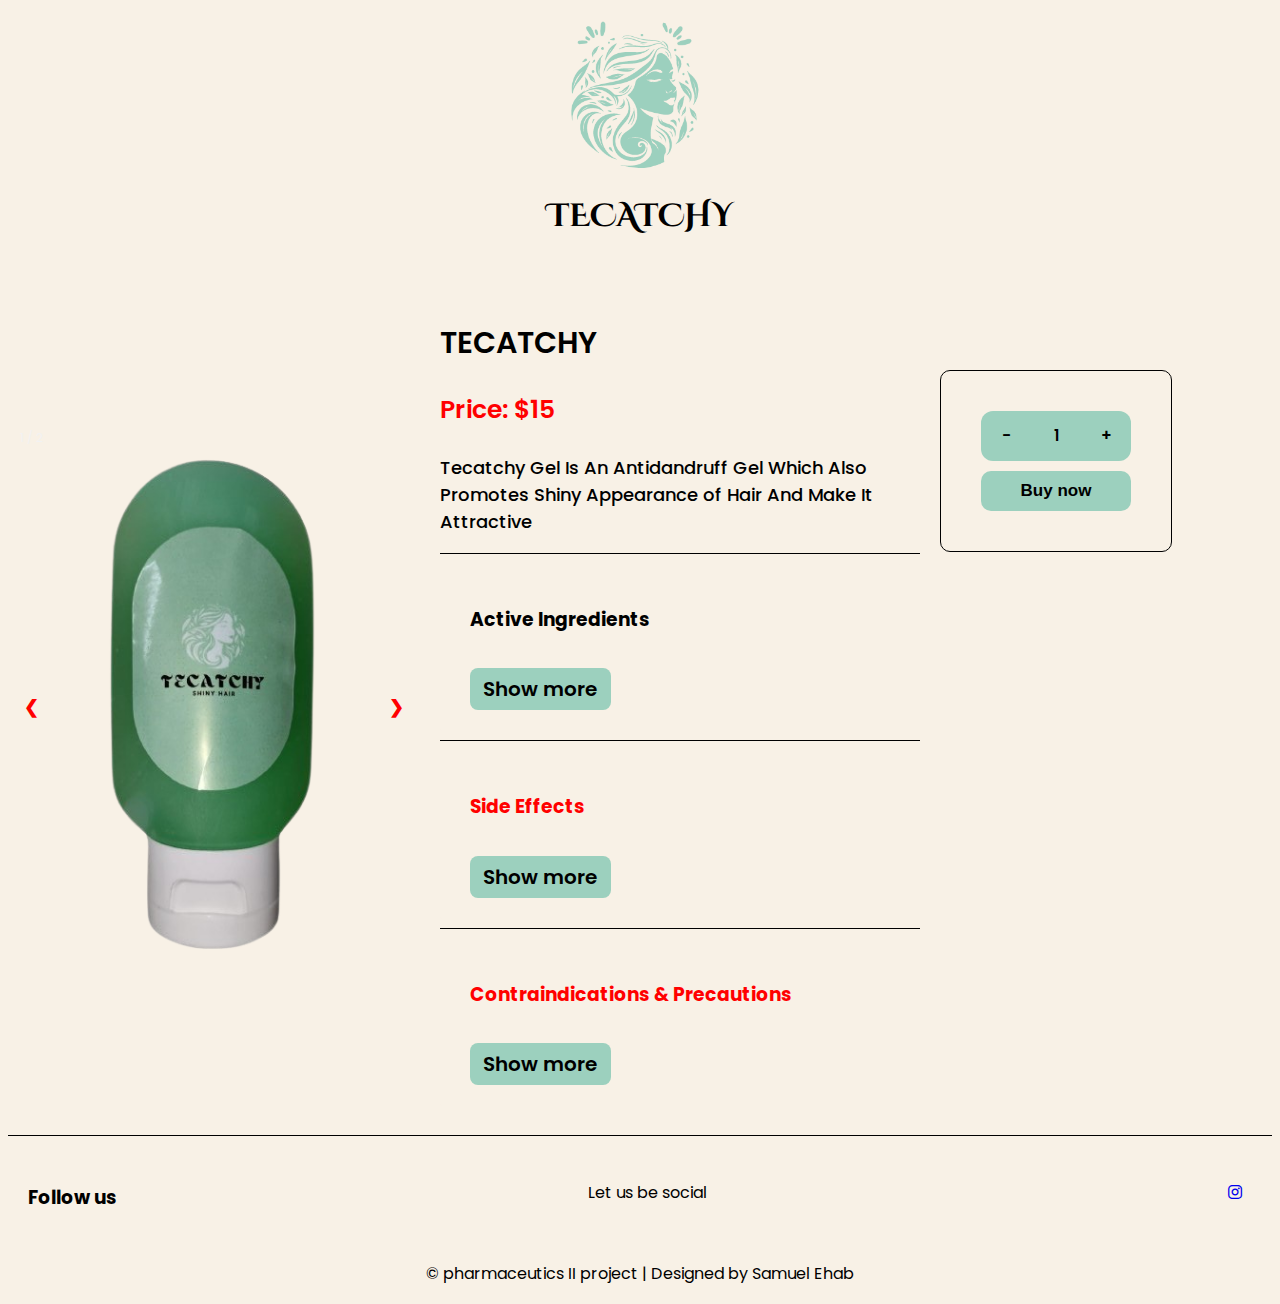
<file: index.html>
<!DOCTYPE html>
<html lang="en">
<head>
    <meta charset="UTF-8">
    <meta name="viewport" content="width=device-width, initial-scale=1.0">
    <link rel="stylesheet" href="css/landing.css">
    <link rel="stylesheet" href="https://cdnjs.cloudflare.com/ajax/libs/font-awesome/6.5.1/css/all.min.css">
    <link rel="preconnect" href="https://fonts.googleapis.com">
    <link rel="preconnect" href="https://fonts.googleapis.com">
<link rel="preconnect" href="https://fonts.gstatic.com" crossorigin>
<link href="https://fonts.googleapis.com/css2?family=Cinzel+Decorative:wght@400;700;900&display=swap" rel="stylesheet">
<link rel="preconnect" href="https://fonts.googleapis.com">
<link rel="preconnect" href="https://fonts.gstatic.com" crossorigin>
<link href="https://fonts.googleapis.com/css2?family=Poppins:ital,wght@0,100;0,200;0,300;0,400;0,500;0,600;0,700;0,800;0,900;1,100;1,200;1,300;1,400;1,500;1,600;1,700;1,800;1,900&display=swap" rel="stylesheet">
<title>Pharmaceutics II Project</title>
</head>
<body>
<header>
        <img src="images/tecatchy-logo.png" style="height: 150px; width: 150px;">
        <h1 >TECATCHY</h1>
</header>
<div class="main-content">
    <!-- Slideshow container -->
<div class="slideshow-container">

<!-- Full-width images with number and caption text -->
    <div class="mySlides fade">
        <div class="numbertext">1 / 2   </div>
            <img src="images/2nd-removebg-preview (1).png" style="width:100%">
        </div>

    <div class="mySlides fade">
        <div class="numbertext">2 / 2</div>
            <img src="images/1st-removebg-preview.png" style="width:100%">
        </div>
    <!-- Next and previous buttons -->
    <a class="prev" onclick="plusSlides(-1)">&#10094;</a>
    <a class="next" onclick="plusSlides(1)">&#10095;</a>
</div>
<br>

    <div class="product-info">
        <h1>TECATCHY</h1>
        <p class="price">Price: $15</p>
        <p class="desc">
            Tecatchy Gel Is An Antidandruff Gel Which Also Promotes Shiny Appearance of Hair And Make It Attractive
        </p>
        <hr>
        <div class="card">
        <input type="checkbox" class="expand-button" id="ch">
        <h3>Active Ingredients</h3>
            <p>
            <div class="content" style="font-weight: 600;">
                Tea tree oil 2ml 
                <br>
                Carbopol 6.8g
                <br>
                Triethanolamine 3 dps
                <br>
                Purified water 980ml
                <br>
                Green Colouring agent 
                <br>
                Alc 95% 2ml
            </p>
            <label for="ch">Show less</label>
            </div>
            <label for="ch">Show more</label>
        </div>
        <hr>
        <div class="card">
        <input type="checkbox" class="expand-button" id="ch1">
        <h3 class="side-h3">Side Effects</h3>
            <p>
            <div class="content" style="font-weight: 600;">
                Using too much tea tree oil may irritate or dry your scalp. Also May Cause Increased Hair loss And Changes in hair texture
            <br>
            <label for="ch1">Show less</label>
            </div>
            </p>
        <label for="ch1">Show more</label>
        </div>
        <hr>
        <div class="card">
        <input type="checkbox" class="expand-button" id="ch2">        
        <h3 class="precautions">Contraindications & Precautions</h3>
        <p>
            <div class="content" style="font-weight: 600;">
                <ol type="1">
                    <li>Don't use it if you have eczema.</li>
                    <li>Avoid contact with eyes. If contact occurs, rinse thoroughly with water.</li>
                    <li>Keep out of reach of children.</li>
                    <li>For external use only. Do not ingest.</li>
                    <li>Discontinue use if irritation or allergic reaction occurs</li>
                </ol>
        </p> 
        <label for="ch2">Show less</label>
    </div>
    <label for="ch2">Show more</label>
</div>
        </div>
    <div class="details">
        <div class="active-ing"></div>
        <div class="wrapper">
            <span class="minus">-</span>
            <span class="num">1</span>
            <span class="plus">+</span>
        </div>
        <button><a href="buy.html">Buy now</a></button>
    </div>
    
</div>
<hr>
<footer >
    <div class="footer-content" >
        <h3>Follow us</h3>
        <p>Let us be social</p>
        <ul class="socials">
        <li><a href="https://www.instagram.com/tecatchy?igsh=MXBxMXl2cXRjNnU4Yg==" target="_blank"><i class="fab fa-instagram"></i></a></li>
        </ul>
    </div>
    <div class="footer-bottom">
        &copy; pharmaceutics II project | Designed by Samuel Ehab
    </div>
</footer>
<script src="scripts/landing.js"></script>
</body>
</html>
</file>
<file: css/landing.css>
*{
    scroll-behavior: smooth;
}
body{
    font-family: 'poppins';
    scroll-behavior: smooth;
    background-color: #f8f1e6;

}
header{
    text-align: center;
    padding: 10px;
    font-family: 'cinzel decorative';
}
.main-content{
    display: flex;
    justify-content: space-between;
    flex: 3;

}
.main-content .product-img img{
    width: 500px;
    height: 500px;
    float: left;
    margin-left: 100px;
}
.details{
    float: right;
    margin-right: 100px;
    border: 1px solid black;
    padding: 40px;
    border-radius: 10px;
    height: 50%;
    margin-top: 100px;
}
.main-content .details .active-ing{
    display: block;

}
.wrapper{
    height: 50px;
    min-width: 150px;
    display: flex;
    align-items: center;
    background: #9cd0be;
    justify-content: center;
    border-radius: 12px;
}
.wrapper span{
    width: 100%;
    text-align: center;
    font-size: 16px;
    font-weight: 600;
}
.wrapper span.num{
    font-size: 15px;
}
.wrapper span.plus{
    cursor: pointer;
}
.wrapper span.minus{
    cursor: pointer;
}
button{
    background: #9cd0be;
    border: none;
    padding: 10px;
    border-radius: 10px;
    cursor: pointer;
    margin-top: 10px;
    width: 100%;
    font-size: 17px;
    font-weight: 600;
    transition: 0.3s;
}
button:hover{
    background: #ffd000;
    color: white;
}
.product-info{
    padding: 20px;
    width: 40%;
    margin-top: 10px;
}
.product-info h1{
    font-size: 30px;
    font-weight: 600;
}
.product-info p{
    font-size: 20px;
    font-weight: 500;
}
.product-info .price{
    color: #ff0000;
    font-size: 25px;
    font-weight: 600;
}
.product-info .desc{
    font-size: 18px;
    font-weight: 500;
}
.product-info .active-ing li{
    list-style: none;
    font-size: 18px;
    font-weight: 500;
}
.product-info .side-effects li{
    font-size: 18px;
    font-weight: 500;
}
.product-info .side-effects{
    margin-top: 20px;
}
.product-info .side-h3{
    color: #ff0000;
}
.product-info .precautions {
    color: #ff0000;
}
button a{
    text-decoration: none;
    color: black;
}
.card{
    background-color: #f8f1e6;
    width: 400px;
    padding: 22px 30px;
    border-radius: 5px;
    line-height: 1.8;
}
#ch{
    display: none;
}
label{
    display: inline-block;
    cursor: pointer;
    color: black;
    font-weight: 600;
    font-size: 20px;
    background-color: #9cd0be;
    padding: 3px 13px;
    border-radius: 8px;
    margin-top: 12px;
}
.content{
    display: none;
    font-weight: 600;
    font-size: 18px;
}
#ch:checked ~ .content{
    display: block;
}
#ch:checked ~ label{
    display: none;
}
#ch1{
    display: none;
}
#ch1:checked ~ .content{
    display: block;
}
#ch1:checked ~ label{
    display: none;
}
#ch2{
    display: none;
}
#ch2:checked ~ .content{
    display: block;
}
#ch2:checked ~ label{
    display: none;
}
.slideshow-container {
    min-width: 100px;
    position: relative;
    margin: auto;
}

/* Hide the images by default */
.mySlides {
    display: none;
}

/* Next & previous buttons */
.prev, .next {
    cursor: pointer;
    position: absolute;
    top: 50%;
    width: auto;
    margin-top: -22px;
    padding: 16px;
    color: red;
    font-weight: bold;
    font-size: 18px;
    transition: 0.6s ease;
    border-radius: 0 3px 3px 0;
    user-select: none;
}

/* Position the "next button" to the right */
.next {
    right: 0;
    border-radius: 3px 0 0 3px;
}

/* On hover, add a black background color with a little bit see-through */
.prev:hover, .next:hover {
    background-color: rgba(0,0,0,0.8);
}

/* Caption text */
.text {
    color: #f2f2f2;
    font-size: 15px;
    padding: 8px 12px;
    position: absolute;
    bottom: 8px;
    width: 100%;
    text-align: center;
}

/* Number text (1/3 etc) */
.numbertext {
    color: #f2f2f2;
    font-size: 12px;
    padding: 8px 12px;
    position: absolute;
    top: 0;
}

/* The dots/bullets/indicators */
.dot {
    cursor: pointer;
    height: 15px;
    width: 15px;
    margin: 0 2px;
    background-color: #bbb;
    border-radius: 50%;
    display: inline-block;
    transition: background-color 0.6s ease;
}

.active, .dot:hover {
    background-color: #717171;
}

/* Fading animation */
.fade {
    animation-name: fade;
    animation-duration: 1.5s;
}

@keyframes fade {
    from {opacity: .4}
    to {opacity: 1}
}
.footer-content{
    display: flex;
    justify-content: space-between;
    padding: 20px;
    font-family: 'poppins';

}
.socials{
    display: flex;
    flex-direction: row;
    list-style:none;
}
.socials li a {
    margin: 10px;
}
.footer-bottom{
    font-family: 'poppins';
    text-align: center;
    padding: 10px;
}
hr{
    background-color: black;  
    border: none;
    height: 1px;  

}
@media screen and (max-width:700px) {
    .main-content{
        flex-direction: column;
        align-items: center;
    }
    .details{
        position: relative;
        width: 75%;
        left: 5rem;
    }
}
@media screen and (max-width:500px) {
    .main-content{
        flex-direction: column;
        align-items: center;
    }
    .details{
        position: relative;
        width: 75%;
        left: 5rem;
    }
}
</file>
